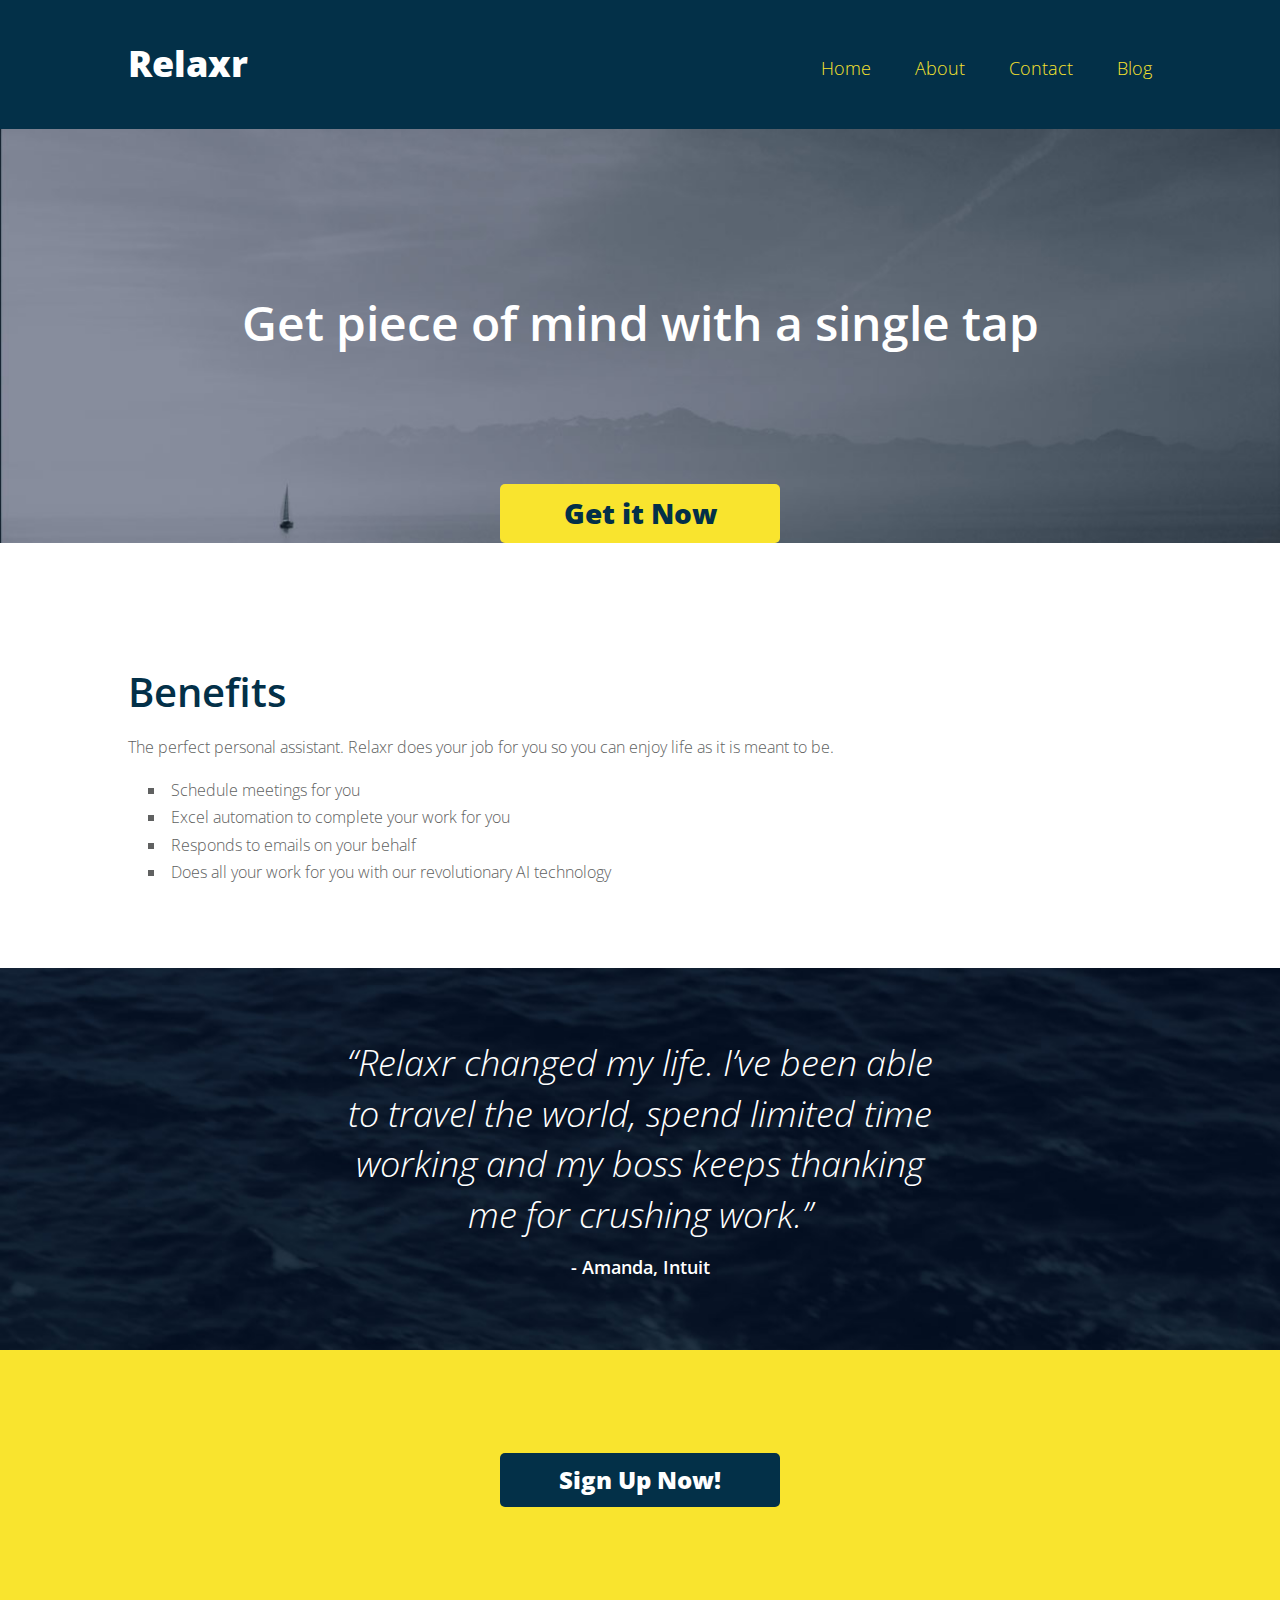
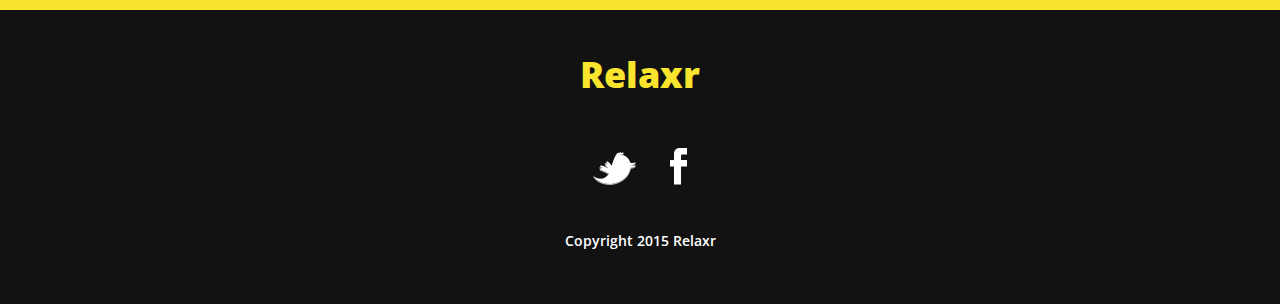
<file: James/Week 4/index.html>
<!DOCTYPE html>
<html lang="en">
	<head>
  	<meta charset="utf-8">
  	<meta name="description" content="The perfect personal assistant. Relaxr does your job for you so you can enjoy life as it is meant to be.">
		<!-- include viewport meta tag -->

		<title>Relaxr Landing Page</title>
		<link href='http://fonts.googleapis.com/css?family=Open+Sans:300italic,300,600,800' rel='stylesheet' type='text/css'>

		<!-- external CSS link -->
		<link rel="stylesheet" href="css/normalize.css">
		<link rel="stylesheet" href="css/style.css">

	</head>
	<body>
		<header>
			<div class="container">
				<h1 class="logo">Relaxr</h1>
				<nav>
					<ul>
						<li><a href="index.html">Home</a></li>
						<li><a href="#">About</a></li>
						<li><a href="#">Contact</a></li>
						<li><a href="blog.html">Blog</a></li>
					</ul>
				</nav>
			</div>
		</header>
		<section id="hero">
			<div class="container">
				<h2>Get piece of mind with a single tap</h2>
				<a class="button yellow" href="#">Get it Now</a>
			</div>
		</section>
		<section id="benefits">
			<div class="container">
				<h3>Benefits</h3>
				<p>The perfect personal assistant. Relaxr does your job for you so you can enjoy life as it is meant to be.</p>
				<ul>
					<li>Schedule meetings for you</li>
					<li>Excel automation to complete your work for you</li>
					<li>Responds to emails on your behalf</li>
					<li>Does all your work for you with our revolutionary AI technology</li>
				</ul>
			</div>
		</section>
		<section id="testimonial">
			<div class="container">
				<blockquote>&ldquo;Relaxr changed my life. I&rsquo;ve been able to travel the world, spend limited time working and my boss keeps thanking me for crushing work.&rdquo;
				<span>- Amanda, Intuit</span></blockquote>
			</div>
		</section>
		<aside id="bottom-cta">
			<a class="button blue" href="#">Sign Up Now!</a>
		</aside>
		<footer>
			<h4 class="logo">Relaxr</h4>

			<ul>
				<li><a href="#"><img src="images/twitter.png" alt="Twitter logo"></a></li>
				<li><a href="#"><img src="images/facebook.png" alt="Facebook logo"></a></li>
			</ul>

			<p class="copyright">Copyright 2015 Relaxr</p>
		</footer>
	</body>
</html>
</file>
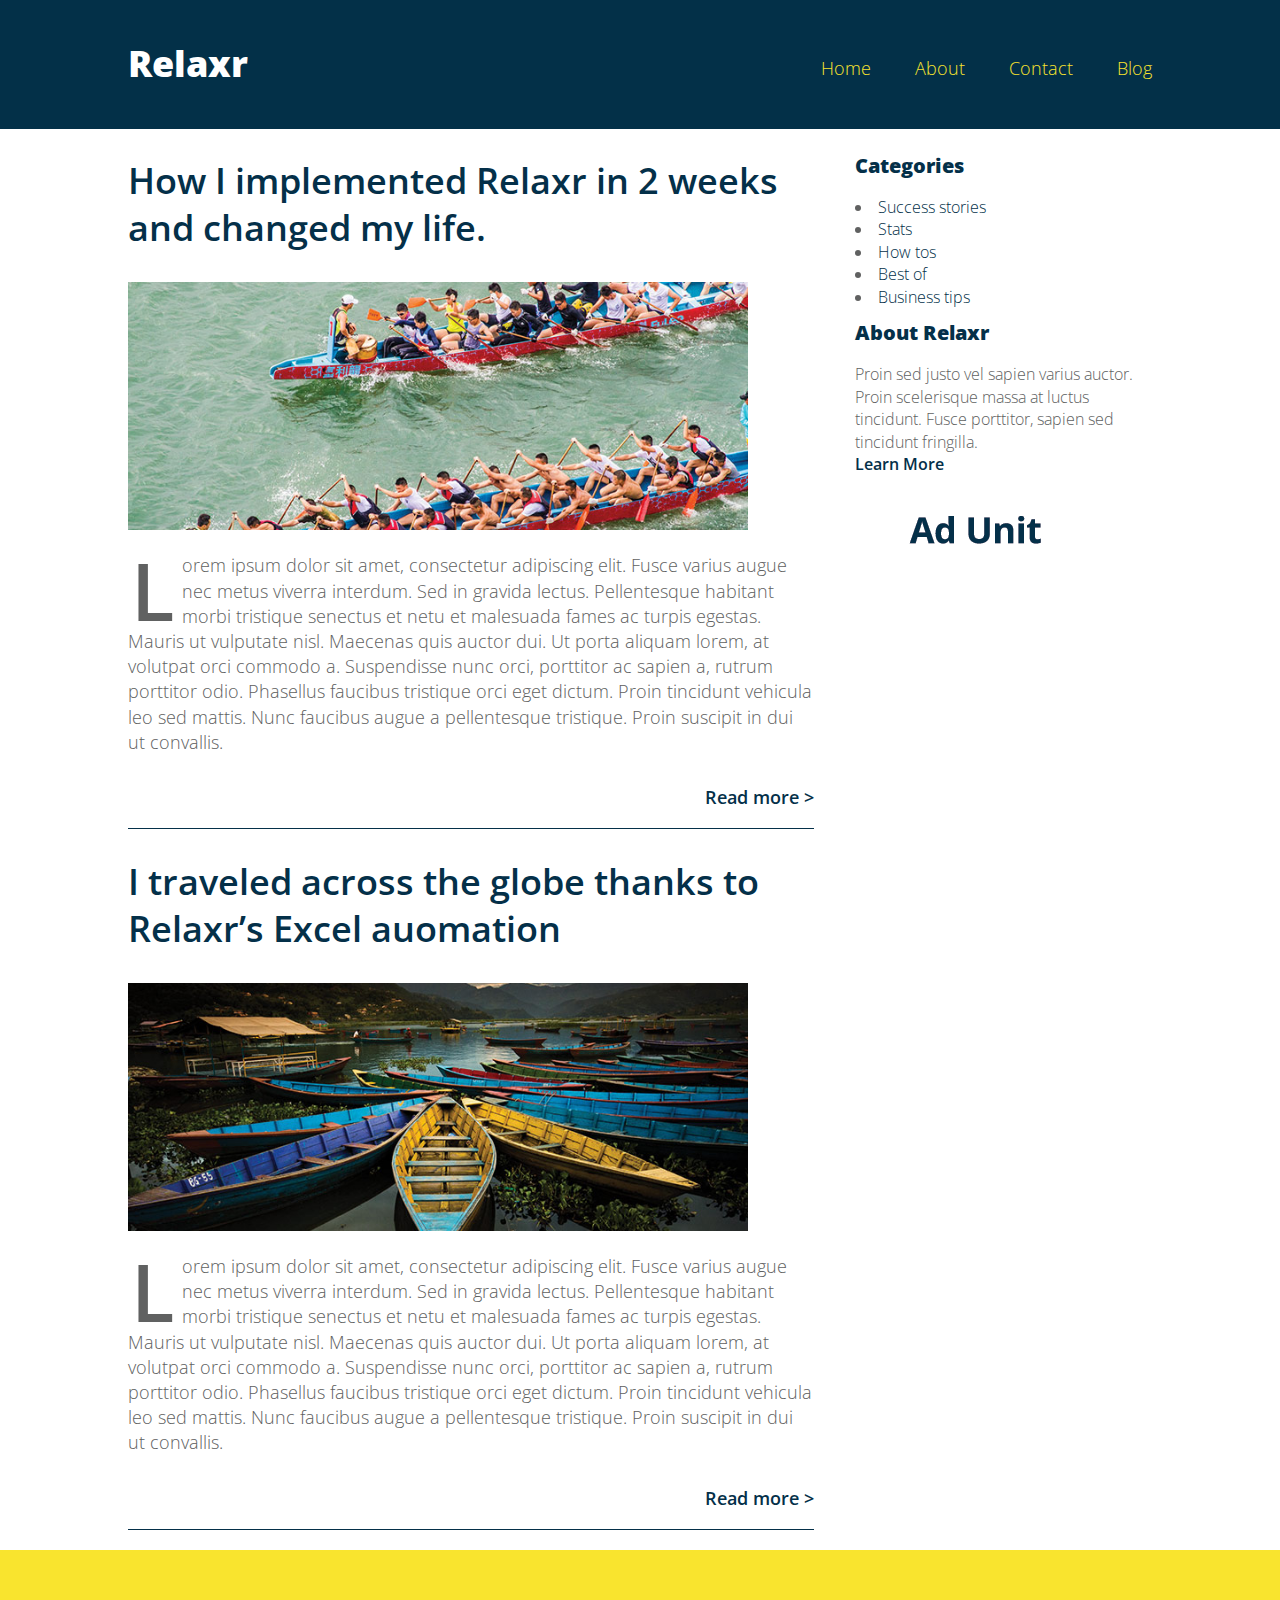
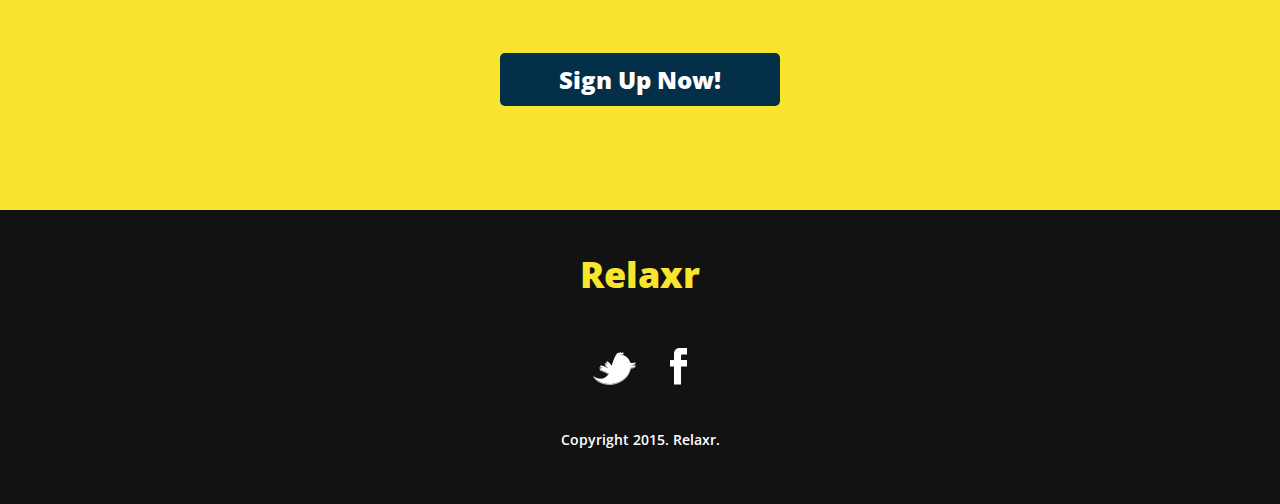
<file: James/Week 4/blog.html>
<!DOCTYPE html>
<html lang="en">
	<head>
  	<meta charset="utf-8">
  	<meta name="description" content="The perfect personal assistant. Relaxr does your job for you so you can enjoy life as it is meant to be.">
		<!-- include viewport meta tag -->

		<title>Relaxr Blog</title>
		<link href='http://fonts.googleapis.com/css?family=Open+Sans:300italic,300,600,800' rel='stylesheet' type='text/css'>

		<!-- external CSS link -->
		<link rel="stylesheet" href="css/normalize.css">
		<link rel="stylesheet" href="css/style.css">

	</head>
	<body>
		<header>
			<div class="container">
				<h1 class="logo">Relaxr</h1>
				<nav>
					<ul>
						<li><a href="index.html">Home</a></li>
						<li><a href="#">About</a></li>
						<li><a href="#">Contact</a></li>
						<li><a href="blog.html">Blog</a></li>
					</ul>
				</nav>
			</div>
		</header>
		<section id="main">
			<div class="container">
				<section id="posts">
					<article class="post">
						<h2><a href="#">How I implemented Relaxr in 2 weeks and changed my life.</a></h2>
						<img width="620" src="images/blog_photo1.jpg" alt="Crew Meet">
						<p>Lorem ipsum dolor sit amet, consectetur adipiscing elit. Fusce varius augue nec metus viverra interdum. Sed in gravida lectus. Pellentesque habitant morbi tristique senectus et netu et malesuada fames ac turpis egestas. Mauris ut vulputate nisl.  Maecenas quis auctor dui. Ut porta aliquam lorem, at volutpat orci commodo a. Suspendisse nunc orci, porttitor ac sapien a, rutrum porttitor odio. Phasellus faucibus tristique orci eget dictum. Proin tincidunt vehicula leo sed mattis. Nunc faucibus augue a pellentesque tristique. Proin suscipit in dui ut convallis.</p>

						<p class="readmore"><a href="#">Read more &gt;</a></p>
					</article>
					<article class="post">
						<h2><a href="#">I traveled across the globe thanks to Relaxr’s Excel auomation</a></h2>
						<img width="620" src="images/blog_photo2.jpg" alt="Canoes">
						<p>Lorem ipsum dolor sit amet, consectetur adipiscing elit. Fusce varius augue nec metus viverra interdum. Sed in gravida lectus. Pellentesque habitant morbi tristique senectus et netu et malesuada fames ac turpis egestas. Mauris ut vulputate nisl.  Maecenas quis auctor dui. Ut porta aliquam lorem, at volutpat orci commodo a. Suspendisse nunc orci, porttitor ac sapien a, rutrum porttitor odio. Phasellus faucibus tristique orci eget dictum. Proin tincidunt vehicula leo sed mattis. Nunc faucibus augue a pellentesque tristique. Proin suscipit in dui ut convallis.</p>

						<p class="readmore"><a href="#">Read more &gt;</a></p>
					</article>
				</section><!--
			--><aside id="sidebar">
					<h3>Categories</h3>
					<ul>
						<li><a href="#">Success stories</a></li>
						<li><a href="#">Stats</a></li>
						<li><a href="#">How tos</a></li>
						<li><a href="#">Best of</a></li>
						<li><a href="#">Business tips</a></li>
					</ul>
					<h3>About Relaxr</h3>
					<p>Proin sed justo vel sapien varius auctor. Proin scelerisque massa at luctus tincidunt. Fusce porttitor, sapien sed tincidunt fringilla.<br>
					<a href="">Learn More</a></p>
					<img class="adunit" src="images/ad-unit.png" alt="Ad Unit">
				</aside>
			</div>
		</section>

		<aside id="bottom-cta">
			<a class="button blue" href="#">Sign Up Now!</a>
		</aside>
		<footer>
			<h4 class="logo">Relaxr</h4>

			<ul>
				<li><a href="#"><img src="images/twitter.png" alt="Twitter logo"></a></li>
				<li><a href="#"><img src="images/facebook.png" alt="Facebook logo"></a></li>
			</ul>

			<p class="copyright">Copyright 2015. Relaxr.</p>
		</footer>
	</body>
</html>
</file>
<file: James/Week 4/css/style.css>
/*
Project Name: Blank Template
Client: Your Client
Author: Your Name
*/

/******************************************
/* SETUP
/*******************************************/

/* Box Model Hack */
* {
  -moz-box-sizing: border-box; /* Firexfox */
  -webkit-box-sizing: border-box; /* Safari/Chrome/iOS/Android */
  box-sizing: border-box; /* IE */
}

/* Clear fix hack */
.clearfix:after {
  content: ".";
  display: block;
  clear: both;
  visibility: hidden;
  line-height: 0;
  height: 0;
}

.clear {
  clear: both;
}

.alignright {
  float: right;
  padding: 0 0 10px 10px; /* note the padding around a right floated image */
}

.alignleft {
  float: left;
  padding: 0 10px 10px 0; /* note the padding around a left floated image */
}

/******************************************
/* BASE STYLES
/*******************************************/

body {
  color: #f0efef;
  font-size: 16px;
  line-height: 1.4;
  color: #606161;
  font-family: 'Open Sans', Helvetica, Arial, sans-serif;
  font-weight: 300;
}

a {
  text-decoration: none;
}

img{
  max-width: 100%;
}
/******************************************
/* LAYOUT
/*******************************************/

.container {
  width: 80%;
  margin: 0 auto;
}
.logo {
  font-size: 36px;
  font-weight: 800;
}
header {
  background: #033048;
  padding: 15px 0;
  overflow: hidden;
}
header .logo {
  color: #fff;
  float: left;
}
header nav {
  float: right;
  margin-top: 25px;
}
header nav ul li {
  display: inline-block;
  margin: 0 0 0 40px;
  font-size: 18px;
}
header nav ul li a {
  color: #f9e42e;
}

#hero {
  height: 62.5%;
  background: url(../images/header_bg.jpg) no-repeat top center #131e27;
  background-size: cover;
  padding-top: 32px;
}

#hero .logo {
  color: #fff;
}
#hero h2 {
  font-size: 48px;
  text-align: center;
  color: #fff;
  margin: 12.5% 6.25%;
  font-weight: 600;
}
.button {
  border-radius: 5px;
  font-weight: 800;
  padding: 10px 0;
  width: 280px;
  font-size: 28px;
  text-align: center;
  display: block;
  margin: 6% auto;
}
.yellow {
  background: #f9e42e;
  color: #033048;
}
.blue {
  background: #033048;
  color: #fff;
  font-size: 24px;
}
#benefits {
  padding: 20px 0 80px;
}
h3 {
  color: #033048;
  font-size: 40px;
  font-weight: 600;
  margin-bottom: 0;
}
#benefits p, #benefits ul {
  width: 83%;
}
#benefits ul {
  list-style: square;
  padding: 0;
  list-style-position: inside;
  margin: 20px 0 0 20px;
}

#benefits ul li {
  margin-bottom: 5px;
}

#testimonial {
  background: url(../images/testimonial_bg.jpg) no-repeat top center #071324;
  padding: 70px 0 70px;
  color: #fff;
  background-size: cover;
}
blockquote {
  font-size: 36px;
  font-weight: 300;
  font-style: italic;
  text-align: center;
  width: 60.41%;
  margin: 0 auto;
}
blockquote span {
  padding-top: 15px;
  font-size: 18px;
  font-weight: 600;
  display: block;
  font-style: normal;
}

#posts {
  width: 67%;
  display: inline-block;
  margin-right: 3%;
  vertical-align: top;
}
.post {
  border-bottom: 1px solid #043049;
  margin-bottom: 20px;
}
.post h2 {
  font-weight: 600;
  font-size: 36px;
  line-height: 1.3;
  margin-bottom: 30px;
}
.post h2 a {
  color: #043049;
}

.post p {
  font-size: 18px;
  line-height: 1.4;
  color: #606161;
}
.post p:first-of-type:first-letter {
  float: left;
  font-size: 80px;
  line-height: 65px;
  padding-top: 4px;
  padding-right: 8px;
  padding-left: 3px;
  font-weight: 600;
}
.readmore {
  text-align: right;
  margin-top: 30px;
}
.readmore a {
  color: #043049;
  font-weight: 600;
}
#sidebar {
  width: 30%;
  padding: 2% 1%;
  display: inline-block;
  vertical-align: top;
}
#sidebar h3 {
  font-size: 20px;
  font-weight: 800;
  margin: 1% 0 1.5% 0;
  color: #043049;
}
#sidebar ul {
  padding: 0;
  margin-bottom: 4%;
}
#sidebar ul li {
  list-style-type:disc;
  list-style-position: inside;
}
#sidebar ul li a {
  color: #043049;
  font-size: 16px;
}
#sidebar p {
  font-size: 16px;
  line-height: 1.4;
  margin-bottom: 4%;
}
#sidebar p a {
  color: #043049;
  font-weight: 600;
}
#bottom-cta {
  background: #f9e42e;
  padding: 30px;
  text-align: center;
}

footer {
  background: #121212;
  padding: 40px 0;
  text-align: center;
}
footer .logo {
  color: #f9e42e;
  margin-top: 0;
}
footer ul {
  padding: 0;
  margin-bottom: 40px;
}
footer ul li {
  display: inline-block;
  list-style: none;
}
footer ul li + li {
  margin-left: 30px;
}
footer p {
  font-size: 14px;
  color: #fff;
  font-weight: 600;
}

@media only screen and (max-width: 768px) {
  nav{
    display: none;
  }
  .adunit{
      display: none;
    }
    #sidebar{
      display:block;
      width: 100%;
    }
    #post{
      width:100%;
    }
  }
</file>
